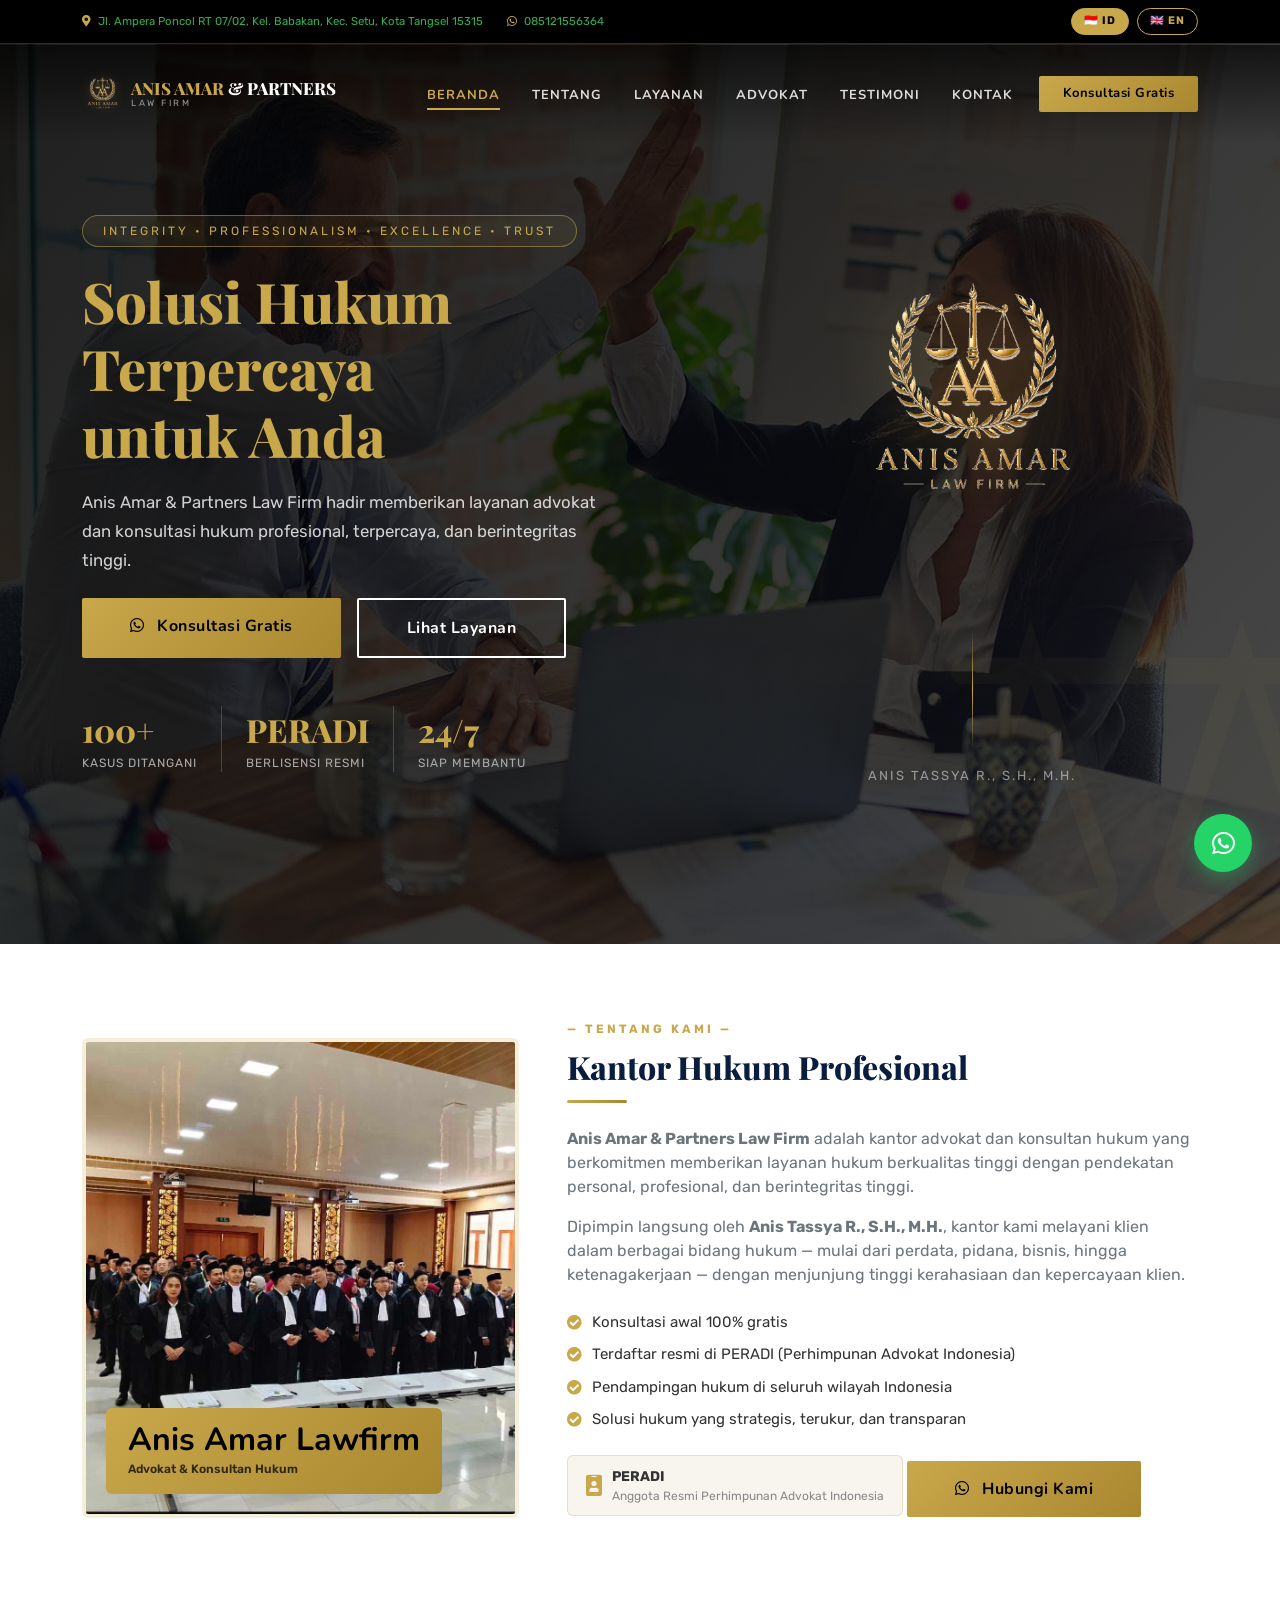
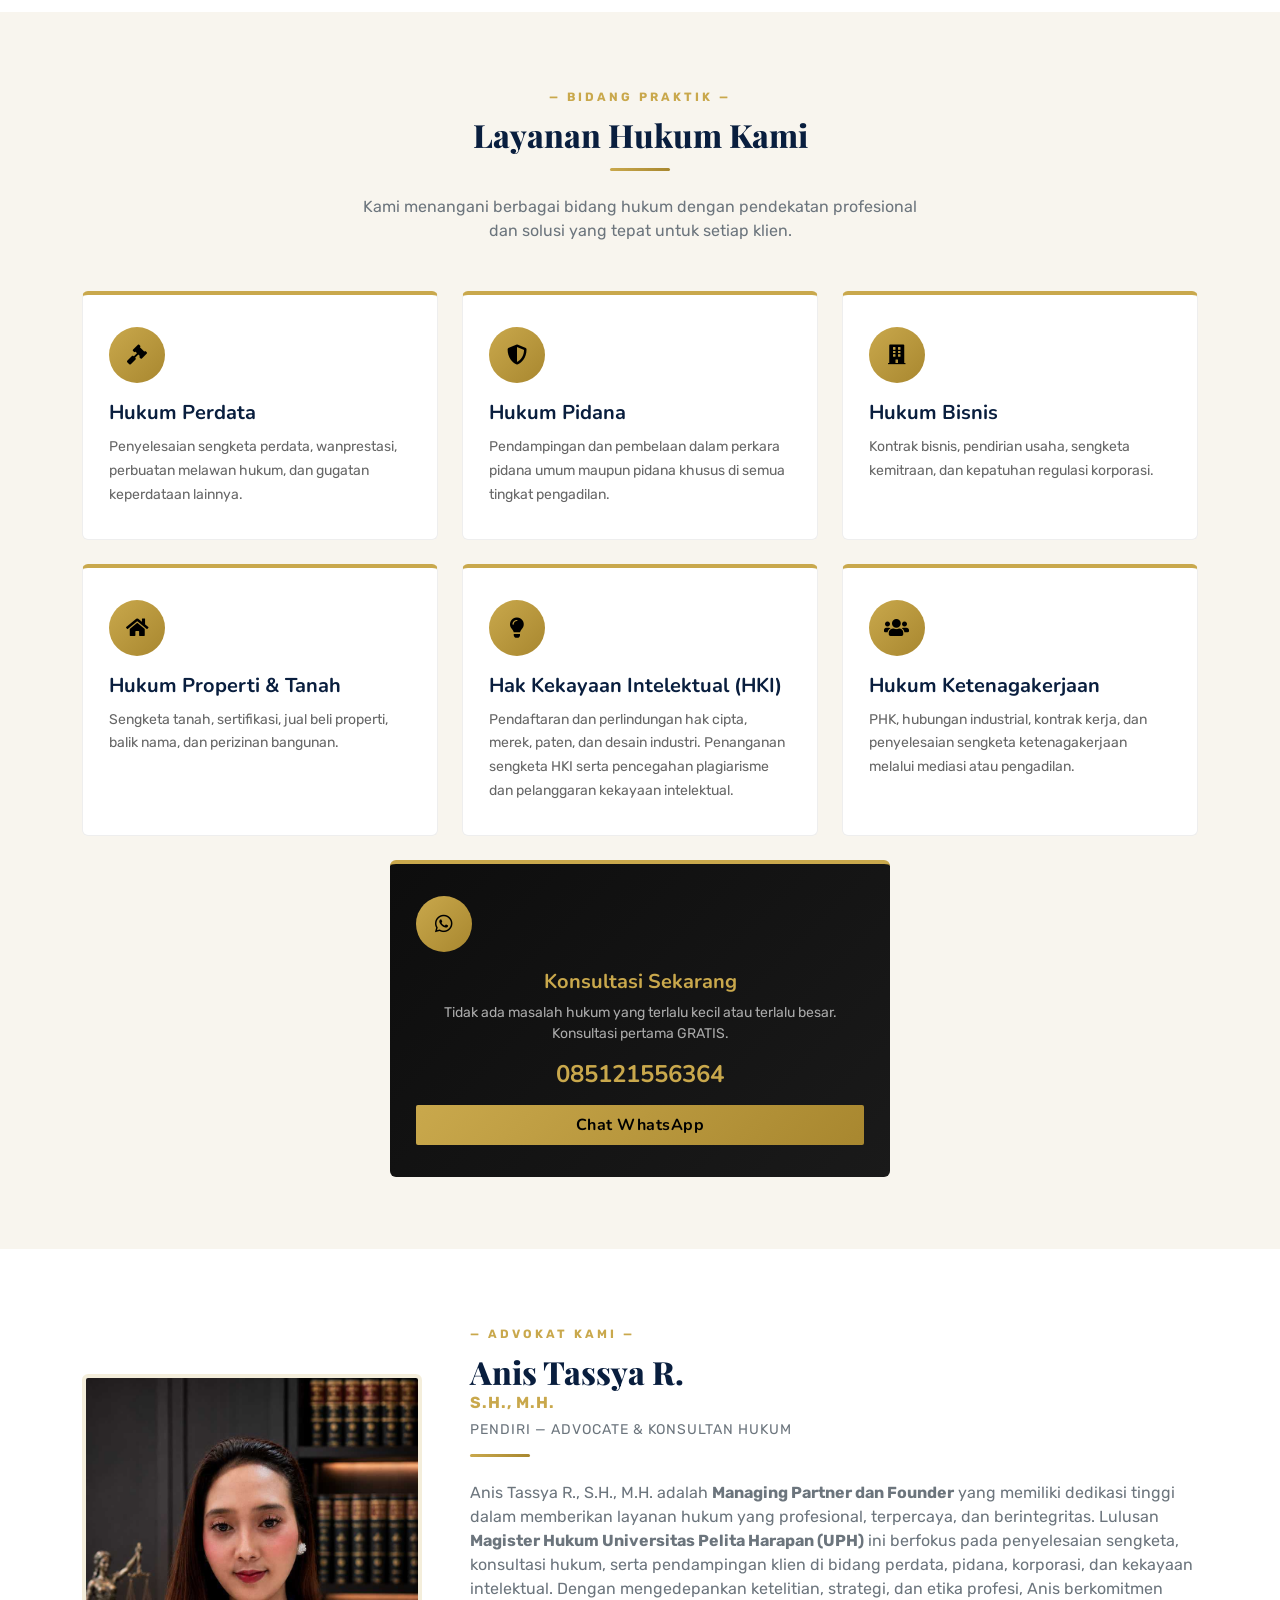
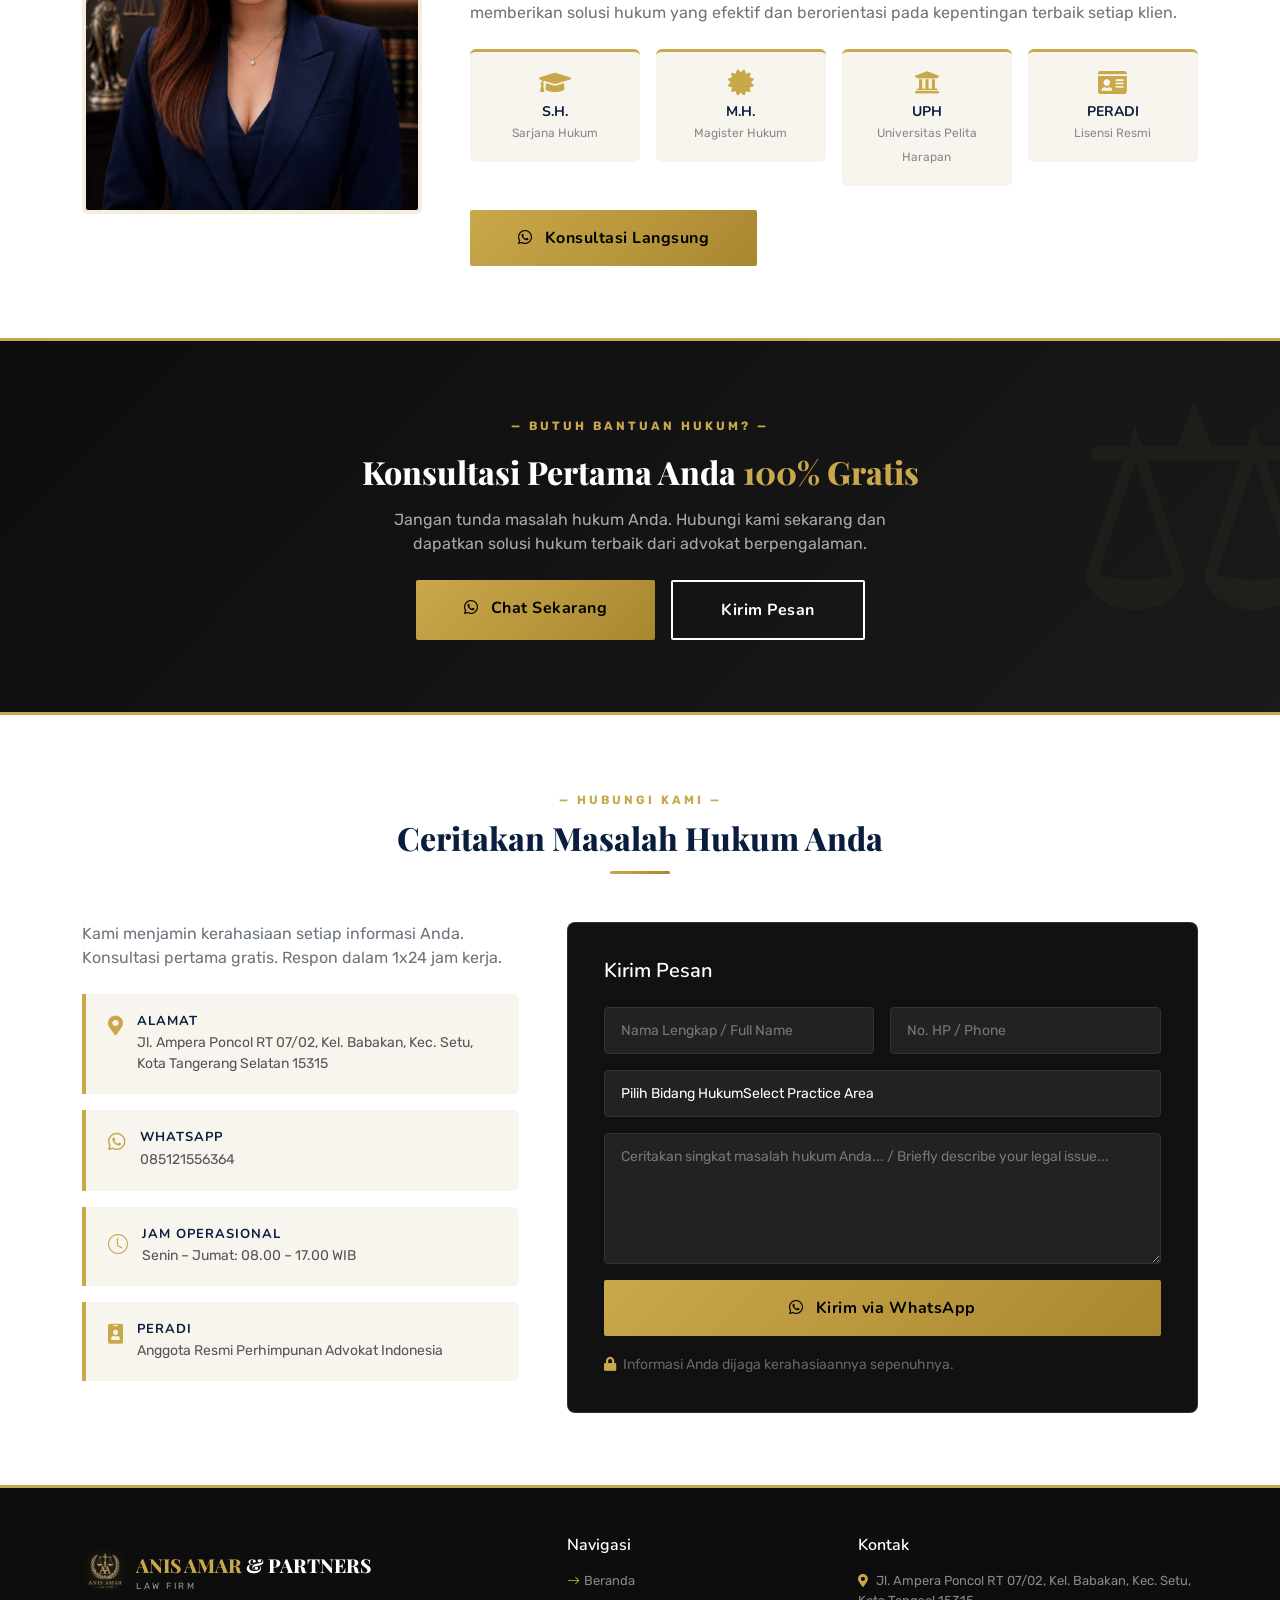
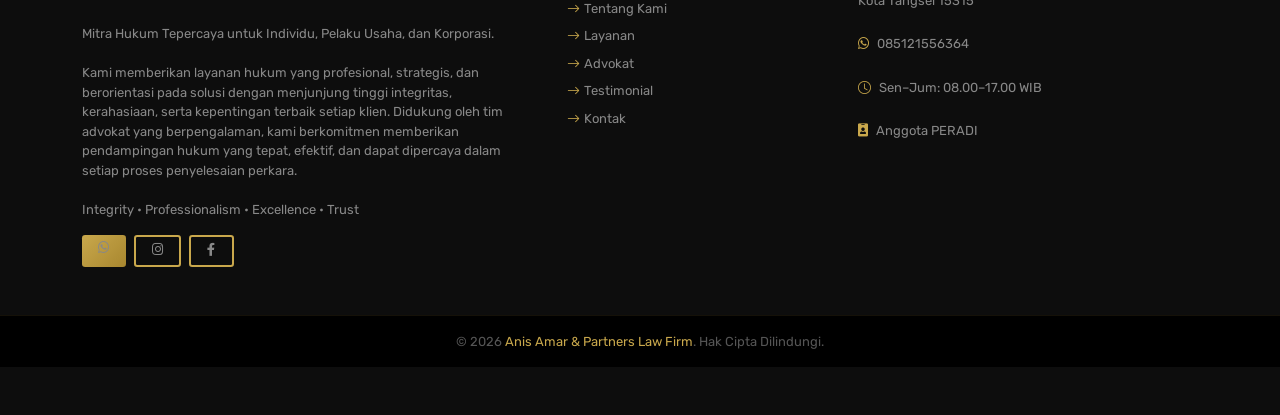
<file: index.html>
<!DOCTYPE html>
<html lang="id">

<head>
    <meta charset="utf-8">
    <meta name="viewport" content="width=device-width, initial-scale=1.0">
    <title>Anis Amar & Partners Law Firm</title>
    <meta name="description"
        content="Anis Amar & Partners Law Firm — Advocate dan Konsultan Hukum Terpercaya. Integrity, Professionalism, Excellence, Trust.">
    <meta name="keywords"
        content="pengacara tangerang selatan, advokat tangsel, konsultan hukum, anis amar, law firm tangsel, PERADI">

    <!-- Fonts -->
    <link rel="preconnect" href="https://fonts.googleapis.com">
    <link rel="preconnect" href="https://fonts.gstatic.com" crossorigin>
    <link
        href="https://fonts.googleapis.com/css2?family=Playfair+Display:ital,wght@0,400;0,700;0,800;1,400&family=Nunito:wght@400;600;700&family=Rubik:wght@400;500;600&display=swap"
        rel="stylesheet">

    <!-- Icons -->
    <link href="https://cdnjs.cloudflare.com/ajax/libs/font-awesome/5.10.0/css/all.min.css" rel="stylesheet">
    <link href="https://cdn.jsdelivr.net/npm/bootstrap-icons@1.4.1/font/bootstrap-icons.css" rel="stylesheet">

    <!-- Libs -->
    <link href="lib/animate/animate.min.css" rel="stylesheet">
    <link href="lib/owlcarousel/assets/owl.carousel.min.css" rel="stylesheet">

    <!-- CSS -->
    <link href="css/bootstrap.min.css" rel="stylesheet">
    <link href="css/style.css" rel="stylesheet">
</head>

<body>

    <!-- Spinner -->
    <div id="spinner"
        class="show position-fixed w-100 vh-100 top-0 start-0 d-flex align-items-center justify-content-center"
        style="background:#fff;z-index:99999;">
        <div class="spinner-box"></div>
    </div>

    <!-- WhatsApp Float -->
    <a href="https://wa.me/6285121556364" class="wa-float" target="_blank" title="Chat WhatsApp">
        <i class="fab fa-whatsapp"></i>
    </a>

    <!-- Back to Top -->
    <a href="#home" class="back-top" id="backTop"><i class="bi bi-arrow-up"></i></a>

    <!-- ======= TOPBAR ======= -->
    <div id="topbar" class="d-none d-lg-block py-2">
        <div class="container">
            <div class="d-flex justify-content-between align-items-center">
                <div class="d-flex gap-4">
                    <small class="text-secondary">
                        <i class="fa fa-map-marker-alt me-1" style="color:var(--gold)"></i>
                        Jl. Ampera Poncol RT 07/02, Kel. Babakan, Kec. Setu, Kota Tangsel 15315
                    </small>
                    <small class="text-secondary">
                        <i class="fab fa-whatsapp me-1" style="color:var(--gold)"></i>
                        085121556364
                    </small>
                </div>
                <div class="d-flex align-items-center gap-2">
                    <button class="lang-btn active" id="btn-id" onclick="setLang('id')">🇮🇩 ID</button>
                    <button class="lang-btn" id="btn-en" onclick="setLang('en')">🇬🇧 EN</button>
                </div>
            </div>
        </div>
    </div>

    <!-- ======= NAVBAR ======= -->
    <nav id="navbar" class="navbar navbar-expand-lg navbar-dark">
        <div class="container">
            <a href="#home" class="navbar-brand d-flex align-items-center gap-2">
                <img src="img/logo.png" alt="AA Logo" style="height:64px;width:auto;">
                <div class="brand-text d-none d-sm-block">
                    <div class="brand-name">ANIS AMAR <span style="color:#fff">&amp; PARTNERS</span></div>
                    <div class="brand-sub">Law Firm</div>
                </div>
                <div class="brand-text d-block d-sm-none">
                    <div class="brand-name" style="font-size:1.1rem;">ANIS AMAR <span style="color:#fff">&amp;
                            PARTNERS</span></div>
                    <div class="brand-sub" style="font-size:11px;letter-spacing:2px;">Law Firm</div>
                </div>
            </a>
            <button class="navbar-toggler border-0" type="button" data-bs-toggle="collapse" data-bs-target="#navMenu">
                <i class="fa fa-bars" style="color:var(--gold)"></i>
            </button>
            <div class="collapse navbar-collapse justify-content-end" id="navMenu">
                <ul class="navbar-nav align-items-center gap-1 mt-3 mt-lg-0">
                    <li class="nav-item"><a href="#home" class="nav-link-custom active"><span data-lang="id"
                                class="on">Beranda</span><span data-lang="en">Home</span></a></li>
                    <li class="nav-item"><a href="#about" class="nav-link-custom"><span data-lang="id"
                                class="on">Tentang</span><span data-lang="en">About</span></a></li>
                    <li class="nav-item"><a href="#services" class="nav-link-custom"><span data-lang="id"
                                class="on">Layanan</span><span data-lang="en">Services</span></a></li>
                    <li class="nav-item"><a href="#attorney" class="nav-link-custom"><span data-lang="id"
                                class="on">Advokat</span><span data-lang="en">Attorney</span></a></li>
                    <li class="nav-item"><a href="#testimonial" class="nav-link-custom"><span data-lang="id"
                                class="on">Testimoni</span><span data-lang="en">Testimonials</span></a></li>
                    <li class="nav-item"><a href="#contact" class="nav-link-custom"><span data-lang="id"
                                class="on">Kontak</span><span data-lang="en">Contact</span></a></li>
                    <li class="nav-item ms-lg-2">
                        <a href="#contact" class="btn btn-gold px-4 py-2" style="font-size:13px;">
                            <span data-lang="id" class="on">Konsultasi Gratis</span><span data-lang="en">Free
                                Consultation</span>
                        </a>
                    </li>
                </ul>
            </div>
        </div>
    </nav>

    <!-- ======= HERO ======= -->
    <section id="home">
        <div class="container">
            <div class="row align-items-center min-vh-100 py-5">
                <!-- Left: Text -->
                <div class="col-lg-7 pt-5 pt-lg-0 wow fadeInLeft" data-wow-delay="0.2s">
                    <div class="hero-badge">Integrity &bull; Professionalism &bull; Excellence &bull; Trust</div>
                    <h1 class="hero-title">
                        <span data-lang="id" class="on">Solusi Hukum <span>Terpercaya</span><br>untuk Anda</span>
                        <span data-lang="en">Trusted <span>Legal Solutions</span><br>for You</span>
                    </h1>
                    <p class="hero-sub mb-4">
                        <span data-lang="id" class="on">Anis Amar & Partners Law Firm hadir memberikan layanan advokat
                            dan konsultasi hukum profesional, terpercaya, dan berintegritas tinggi.</span>
                        <span data-lang="en">Anis Amar & Partners Law Firm provides professional, trusted, and
                            high-integrity advocate and legal consultation services.</span>
                    </p>
                    <div class="d-flex flex-wrap gap-3 mb-5">
                        <a href="#contact" class="btn btn-gold py-3 px-5">
                            <i class="fab fa-whatsapp me-2"></i>
                            <span data-lang="id" class="on">Konsultasi Gratis</span><span data-lang="en">Free
                                Consultation</span>
                        </a>
                        <a href="#services" class="btn btn-outline-white py-3 px-5">
                            <span data-lang="id" class="on">Lihat Layanan</span><span data-lang="en">Our Services</span>
                        </a>
                    </div>
                    <!-- Quick stats inline -->
                    <div class="d-flex flex-wrap gap-4">
                        <div>
                            <div
                                style="font-family:'Playfair Display',serif;font-size:2rem;font-weight:800;color:var(--gold);">
                                100+</div>
                            <div style="font-size:12px;color:#aaa;text-transform:uppercase;letter-spacing:1px;">
                                <span data-lang="id" class="on">Kasus Ditangani</span><span data-lang="en">Cases
                                    Handled</span>
                            </div>
                        </div>
                        <div style="width:1px;background:rgba(201,168,76,.3)"></div>
                        <div>
                            <div
                                style="font-family:'Playfair Display',serif;font-size:2rem;font-weight:800;color:var(--gold);">
                                PERADI</div>
                            <div style="font-size:12px;color:#aaa;text-transform:uppercase;letter-spacing:1px;">
                                <span data-lang="id" class="on">Berlisensi Resmi</span><span data-lang="en">Officially
                                    Licensed</span>
                            </div>
                        </div>
                        <div style="width:1px;background:rgba(201,168,76,.3)"></div>
                        <div>
                            <div
                                style="font-family:'Playfair Display',serif;font-size:2rem;font-weight:800;color:var(--gold);">
                                24/7</div>
                            <div style="font-size:12px;color:#aaa;text-transform:uppercase;letter-spacing:1px;">
                                <span data-lang="id" class="on">Siap Membantu</span><span data-lang="en">Ready to
                                    Help</span>
                            </div>
                        </div>
                    </div>
                </div>
                <!-- Right: Logo -->
                <div class="col-lg-5 text-center mt-5 mt-lg-0 wow fadeInRight" data-wow-delay="0.4s">
                    <img src="img/logo.png" alt="Anis Amar Logo" class="hero-logo" style="height:220px;width:auto;">
                    <div class="hero-divider mt-4"></div>
                    <p class="mt-3"
                        style="color:rgba(255,255,255,.5);font-size:13px;letter-spacing:2px;text-transform:uppercase;">
                        Anis Tassya R., S.H., M.H.
                    </p>
                </div>
            </div>
        </div>
    </section>

    <!-- ======= ABOUT ======= -->
    <section id="about" class="py-5">
        <div class="container py-4">
            <div class="row g-5 align-items-center">
                <!-- Image -->
                <div class="col-lg-5 wow fadeInLeft" data-wow-delay="0.2s">
                    <div class="about-img-wrap">
                        <img src="img/about-new.jpg" alt="Kantor Anis Amar" style="object-position: left center;">
                        <div class="about-badge-box">
                            <h3>Anis Amar Lawfirm</h3>
                            <p>
                                <span data-lang="id" class="on">Advokat & Konsultan Hukum</span>
                                <span data-lang="en">Advocate & Legal Consultant</span>
                            </p>
                        </div>
                    </div>
                </div>
                <!-- Text -->
                <div class="col-lg-7 wow fadeInRight" data-wow-delay="0.3s">
                    <div class="section-badge">
                        <span data-lang="id" class="on">Tentang Kami</span><span data-lang="en">About Us</span>
                    </div>
                    <h2 class="mb-2">
                        <span data-lang="id" class="on">Kantor Hukum Profesional</span>
                        <span data-lang="en">Professional Law Firm</span>
                    </h2>
                    <div class="section-title-line"></div>
                    <p class="text-muted mb-3">
                        <span data-lang="id" class="on"><strong>Anis Amar & Partners Law Firm</strong> adalah kantor
                            advokat dan konsultan hukum yang berkomitmen memberikan layanan hukum berkualitas tinggi
                            dengan pendekatan personal, profesional, dan berintegritas tinggi.</span>
                        <span data-lang="en"><strong>Anis Amar & Partners Law Firm</strong> is an advocate and legal
                            consultant office committed to providing high-quality legal services with a personal,
                            professional, and high-integrity approach.</span>
                    </p>
                    <p class="text-muted mb-4">
                        <span data-lang="id" class="on">Dipimpin langsung oleh <strong>Anis Tassya R., S.H.,
                                M.H.</strong>, kantor kami melayani klien dalam berbagai bidang hukum — mulai dari
                            perdata, pidana, bisnis, hingga ketenagakerjaan — dengan menjunjung tinggi kerahasiaan dan
                            kepercayaan klien.</span>
                        <span data-lang="en">Led directly by <strong>Anis Tassya R., S.H., M.H.</strong>, our office
                            serves clients in various areas of law — from civil, criminal, business, to employment law —
                            while upholding client confidentiality and trust.</span>
                    </p>
                    <ul class="check-list mb-4">
                        <li><i class="fa fa-check-circle"></i>
                            <span data-lang="id" class="on">Konsultasi awal 100% gratis</span>
                            <span data-lang="en">Initial consultation 100% free</span>
                        </li>
                        <li><i class="fa fa-check-circle"></i>
                            <span data-lang="id" class="on">Terdaftar resmi di PERADI (Perhimpunan Advokat
                                Indonesia)</span>
                            <span data-lang="en">Officially registered with PERADI (Indonesian Advocates
                                Association)</span>
                        </li>
                        <li><i class="fa fa-check-circle"></i>
                            <span data-lang="id" class="on">Pendampingan hukum di seluruh wilayah Indonesia</span>
                            <span data-lang="en">Legal assistance throughout Indonesia</span>
                        </li>
                        <li><i class="fa fa-check-circle"></i>
                            <span data-lang="id" class="on">Solusi hukum yang strategis, terukur, dan transparan</span>
                            <span data-lang="en">Strategic, measurable, and transparent legal solutions</span>
                        </li>
                    </ul>
                    <div class="peradi-badge mb-4">
                        <i class="fa fa-id-badge fa-lg" style="color:var(--gold)"></i>
                        <div>
                            <div style="font-weight:700;font-size:14px;">PERADI</div>
                            <div style="font-size:12px;color:#888;">
                                <span data-lang="id" class="on">Anggota Resmi Perhimpunan Advokat Indonesia</span>
                                <span data-lang="en">Official Member of Indonesian Advocates Association</span>
                            </div>
                        </div>
                    </div>
                    <a href="https://wa.me/6285121556364" class="btn btn-gold py-3 px-5" target="_blank">
                        <i class="fab fa-whatsapp me-2"></i>
                        <span data-lang="id" class="on">Hubungi Kami</span><span data-lang="en">Contact Us</span>
                    </a>
                </div>
            </div>
        </div>
    </section>

    <!-- ======= SERVICES ======= -->
    <section id="services" class="py-5">
        <div class="container py-4">
            <div class="text-center mb-5 wow fadeInUp">
                <div class="section-badge">
                    <span data-lang="id" class="on">Bidang Praktik</span><span data-lang="en">Practice Areas</span>
                </div>
                <h2>
                    <span data-lang="id" class="on">Layanan Hukum Kami</span>
                    <span data-lang="en">Our Legal Services</span>
                </h2>
                <div class="section-title-line center"></div>
                <p class="text-muted mx-auto" style="max-width:560px;">
                    <span data-lang="id" class="on">Kami menangani berbagai bidang hukum dengan pendekatan profesional
                        dan solusi yang tepat untuk setiap klien.</span>
                    <span data-lang="en">We handle various areas of law with a professional approach and the right
                        solution for each client.</span>
                </p>
            </div>
            <div class="row g-4">
                <div class="col-lg-4 col-md-6 wow zoomIn" data-wow-delay="0.1s">
                    <div class="service-card">
                        <div class="service-icon"><i class="fa fa-gavel"></i></div>
                        <h5><span data-lang="id" class="on">Hukum Perdata</span><span data-lang="en">Civil Law</span>
                        </h5>
                        <p><span data-lang="id" class="on">Penyelesaian sengketa perdata, wanprestasi, perbuatan melawan
                                hukum, dan gugatan keperdataan lainnya.</span><span data-lang="en">Civil dispute
                                resolution, breach of contract, unlawful acts, and other civil claims.</span></p>
                    </div>
                </div>
                <div class="col-lg-4 col-md-6 wow zoomIn" data-wow-delay="0.2s">
                    <div class="service-card">
                        <div class="service-icon"><i class="fa fa-shield-alt"></i></div>
                        <h5><span data-lang="id" class="on">Hukum Pidana</span><span data-lang="en">Criminal Law</span>
                        </h5>
                        <p><span data-lang="id" class="on">Pendampingan dan pembelaan dalam perkara pidana umum maupun
                                pidana khusus di semua tingkat pengadilan.</span><span data-lang="en">Assistance and
                                defense in general and special criminal cases at all court levels.</span></p>
                    </div>
                </div>
                <div class="col-lg-4 col-md-6 wow zoomIn" data-wow-delay="0.3s">
                    <div class="service-card">
                        <div class="service-icon"><i class="fa fa-building"></i></div>
                        <h5><span data-lang="id" class="on">Hukum Bisnis</span><span data-lang="en">Business Law</span>
                        </h5>
                        <p><span data-lang="id" class="on">Kontrak bisnis, pendirian usaha, sengketa kemitraan, dan
                                kepatuhan regulasi korporasi.</span><span data-lang="en">Business contracts, business
                                establishment, partnership disputes, and corporate regulatory compliance.</span></p>
                    </div>
                </div>
                <div class="col-lg-4 col-md-6 wow zoomIn" data-wow-delay="0.4s">
                    <div class="service-card">
                        <div class="service-icon"><i class="fa fa-home"></i></div>
                        <h5><span data-lang="id" class="on">Hukum Properti & Tanah</span><span data-lang="en">Property &
                                Land Law</span></h5>
                        <p><span data-lang="id" class="on">Sengketa tanah, sertifikasi, jual beli properti, balik nama,
                                dan perizinan bangunan.</span><span data-lang="en">Land disputes, certification,
                                property sale & purchase, title transfer, and building permits.</span></p>
                    </div>
                </div>
                <div class="col-lg-4 col-md-6 wow zoomIn" data-wow-delay="0.6s">
                    <div class="service-card">
                        <div class="service-icon"><i class="fa fa-lightbulb"></i></div>
                        <h5><span data-lang="id" class="on">Hak Kekayaan Intelektual (HKI)</span><span
                                data-lang="en">Intellectual Property Rights (IPR)</span></h5>
                        <p><span data-lang="id" class="on">Pendaftaran dan perlindungan hak cipta, merek, paten, dan
                                desain industri. Penanganan sengketa HKI serta pencegahan plagiarisme dan pelanggaran
                                kekayaan intelektual.</span><span data-lang="en">Registration and protection of
                                copyrights, trademarks, patents, and industrial designs. Handling IPR disputes and
                                preventing plagiarism and intellectual property violations.</span></p>
                    </div>
                </div>
                <div class="col-lg-4 col-md-6 wow zoomIn" data-wow-delay="0.5s">
                    <div class="service-card">
                        <div class="service-icon"><i class="fa fa-users"></i></div>
                        <h5><span data-lang="id" class="on">Hukum Ketenagakerjaan</span><span data-lang="en">Employment
                                Law</span></h5>
                        <p><span data-lang="id" class="on">PHK, hubungan industrial, kontrak kerja, dan penyelesaian
                                sengketa ketenagakerjaan melalui mediasi atau pengadilan.</span><span
                                data-lang="en">Termination, industrial relations, employment contracts, and labor
                                dispute resolution through mediation or court.</span></p>
                    </div>
                </div>
                <div class="col-12 wow zoomIn" data-wow-delay="0.7s">
                    <div class="service-cta" style="max-width:500px;margin:0 auto;text-align:center;">
                        <div class="service-icon"><i class="fab fa-whatsapp"></i></div>
                        <h5><span data-lang="id" class="on">Konsultasi Sekarang</span><span data-lang="en">Consult
                                Now</span></h5>
                        <p><span data-lang="id" class="on">Tidak ada masalah hukum yang terlalu kecil atau terlalu
                                besar. Konsultasi pertama GRATIS.</span><span data-lang="en">No legal problem is too
                                small or too large. First consultation is FREE.</span></p>
                        <h4>085121556364</h4>
                        <a href="https://wa.me/6285121556364" class="btn btn-gold mt-2 px-4 py-2" target="_blank">
                            <span data-lang="id" class="on">Chat WhatsApp</span><span data-lang="en">Chat
                                WhatsApp</span>
                        </a>
                    </div>
                </div>
            </div>
        </div>
    </section>

    <!-- ======= ATTORNEY ======= -->
    <section id="attorney" class="py-5">
        <div class="container py-4">
            <div class="row g-5 align-items-center">
                <!-- Photo -->
                <div class="col-lg-4 wow fadeInLeft" data-wow-delay="0.2s">
                    <div class="attorney-photo-wrap">
                        <img src="img/owner.jpg" alt="Anis Tassya R., S.H., M.H.">
                    </div>
                </div>
                <!-- Detail -->
                <div class="col-lg-8 wow fadeInRight" data-wow-delay="0.3s">
                    <div class="section-badge">
                        <span data-lang="id" class="on">Advokat Kami</span><span data-lang="en">Our Attorney</span>
                    </div>
                    <h2 class="mb-0">Anis Tassya R.</h2>
                    <p style="color:var(--gold);font-weight:700;letter-spacing:1px;margin-bottom:4px;">S.H., M.H.</p>
                    <p class="text-muted mb-1" style="font-size:14px;text-transform:uppercase;letter-spacing:1px;">
                        <span data-lang="id" class="on">Pendiri — Advocate & Konsultan Hukum</span>
                        <span data-lang="en">Founder — Advocate & Legal Consultant</span>
                    </p>
                    <div class="section-title-line"></div>
                    <p class="text-muted mb-4">
                        <span data-lang="id" class="on">Anis Tassya R., S.H., M.H. adalah <strong>Managing Partner dan
                                Founder</strong> yang memiliki dedikasi tinggi dalam memberikan layanan hukum yang
                            profesional, terpercaya, dan berintegritas. Lulusan <strong>Magister Hukum Universitas
                                Pelita Harapan (UPH)</strong> ini berfokus pada penyelesaian sengketa, konsultasi hukum,
                            serta pendampingan klien di bidang perdata, pidana, korporasi, dan kekayaan intelektual.
                            Dengan mengedepankan ketelitian, strategi, dan etika profesi, Anis berkomitmen memberikan
                            solusi hukum yang efektif dan berorientasi pada kepentingan terbaik setiap klien.</span>
                        <span data-lang="en">Anis Tassya R., S.H., M.H. is the <strong>Managing Partner and
                                Founder</strong> with a high dedication to providing professional, trustworthy, and
                            integrity-driven legal services. A graduate of the <strong>Master of Law program at Pelita
                                Harapan University (UPH)</strong>, she focuses on dispute resolution, legal
                            consultation, and client representation in civil, criminal, corporate, and intellectual
                            property law. With a commitment to precision, strategy, and professional ethics, Anis
                            delivers effective legal solutions oriented toward the best interests of every
                            client.</span>
                    </p>
                    <!-- Credentials -->
                    <div class="row g-3 mb-4">
                        <div class="col-sm-3">
                            <div class="credential-box">
                                <i class="fa fa-graduation-cap"></i>
                                <h6>S.H.</h6>
                                <small><span data-lang="id" class="on">Sarjana Hukum</span><span data-lang="en">Bachelor
                                        of Law</span></small>
                            </div>
                        </div>
                        <div class="col-sm-3">
                            <div class="credential-box">
                                <i class="fa fa-certificate"></i>
                                <h6>M.H.</h6>
                                <small><span data-lang="id" class="on">Magister Hukum</span><span data-lang="en">Master
                                        of Law</span></small>
                            </div>
                        </div>
                        <div class="col-sm-3">
                            <div class="credential-box">
                                <i class="fa fa-university"></i>
                                <h6>UPH</h6>
                                <small>Universitas Pelita Harapan</small>
                            </div>
                        </div>
                        <div class="col-sm-3">
                            <div class="credential-box">
                                <i class="fa fa-id-card"></i>
                                <h6>PERADI</h6>
                                <small><span data-lang="id" class="on">Lisensi Resmi</span><span data-lang="en">Official
                                        License</span></small>
                            </div>
                        </div>
                    </div>
                    <a href="https://wa.me/6285121556364" class="btn btn-gold py-3 px-5 me-3" target="_blank">
                        <i class="fab fa-whatsapp me-2"></i>
                        <span data-lang="id" class="on">Konsultasi Langsung</span><span data-lang="en">Direct
                            Consultation</span>
                    </a>
                </div>
            </div>
        </div>
    </section>

    <!-- ======= CTA ======= -->
    <section id="cta" class="py-5">
        <div class="container py-4 text-center wow fadeInUp">
            <div class="section-badge" style="color:var(--gold);">
                <span data-lang="id" class="on">Butuh Bantuan Hukum?</span><span data-lang="en">Need Legal Help?</span>
            </div>
            <h2 class="text-white mt-2 mb-3">
                <span data-lang="id" class="on">Konsultasi Pertama Anda <span style="color:var(--gold)">100%
                        Gratis</span></span>
                <span data-lang="en">Your First Consultation is <span style="color:var(--gold)">100% Free</span></span>
            </h2>
            <p class="mb-4 mx-auto" style="color:#aaa;max-width:540px;">
                <span data-lang="id" class="on">Jangan tunda masalah hukum Anda. Hubungi kami sekarang dan dapatkan
                    solusi hukum terbaik dari advokat berpengalaman.</span>
                <span data-lang="en">Don't delay your legal issues. Contact us now and get the best legal solutions from
                    an experienced advocate.</span>
            </p>
            <div class="d-flex justify-content-center gap-3 flex-wrap">
                <a href="https://wa.me/6285121556364" class="btn btn-gold py-3 px-5" target="_blank">
                    <i class="fab fa-whatsapp me-2"></i>
                    <span data-lang="id" class="on">Chat Sekarang</span><span data-lang="en">Chat Now</span>
                </a>
                <a href="#contact" class="btn btn-outline-white py-3 px-5">
                    <span data-lang="id" class="on">Kirim Pesan</span><span data-lang="en">Send Message</span>
                </a>
            </div>
        </div>
    </section>

    <!-- ======= TESTIMONIAL ======= -->
    <!-- <section id="testimonial" class="py-5">
        <div class="container py-4">
            <div class="text-center mb-5 wow fadeInUp">
                <div class="section-badge">Testimonial</div>
                <h2>
                    <span data-lang="id" class="on">Apa Kata Klien Kami</span>
                    <span data-lang="en">What Our Clients Say</span>
                </h2>
                <div class="section-title-line center"></div>
            </div>
            <div class="row g-4">
                <div class="col-lg-4 wow fadeInUp" data-wow-delay="0.1s">
                    <div class="testimonial-card">
                        <div class="quote">"</div>
                        <p><span data-lang="id" class="on">Penanganan kasus sengketa bisnis saya diselesaikan dengan
                                cepat dan profesional. Sangat puas dengan layanan Anis Amar & Partners!</span><span
                                data-lang="en">My business dispute case was resolved quickly and professionally. Very
                                satisfied with Anis Amar & Partners' service!</span></p>
                        <div class="d-flex align-items-center gap-3 mt-3">
                            <img src="img/testimonial-1.jpg" alt="">
                            <div>
                                <h6>Budi Santoso</h6>
                                <small><span data-lang="id" class="on">Pengusaha, Tangsel</span><span
                                        data-lang="en">Entrepreneur, Tangsel</span></small>
                            </div>
                        </div>
                    </div>
                </div>
                <div class="col-lg-4 wow fadeInUp" data-wow-delay="0.2s">
                    <div class="testimonial-card">
                        <div class="quote">"</div>
                        <p><span data-lang="id" class="on">Masalah ketenagakerjaan perusahaan kami ditangani dengan
                                sangat kompeten dan responsif. Terima kasih Anis Tassya!</span><span data-lang="en">Our
                                company's employment issues were handled very competently and responsively. Thank you
                                Anis Tassya!</span></p>
                        <div class="d-flex align-items-center gap-3 mt-3">
                            <img src="img/testimonial-2.jpg" alt="">
                            <div>
                                <h6>Siti Rahayu</h6>
                                <small><span data-lang="id" class="on">Manager HR, Tangsel</span><span data-lang="en">HR
                                        Manager, Tangsel</span></small>
                            </div>
                        </div>
                    </div>
                </div>
                <div class="col-lg-4 wow fadeInUp" data-wow-delay="0.3s">
                    <div class="testimonial-card">
                        <div class="quote">"</div>
                        <p><span data-lang="id" class="on">Sengketa tanah keluarga kami akhirnya selesai berkat
                                pendampingan profesional dari kantor ini. Sangat direkomendasikan!</span><span
                                data-lang="en">Our family land dispute was finally resolved thanks to professional
                                assistance from this office. Highly recommended!</span></p>
                        <div class="d-flex align-items-center gap-3 mt-3">
                            <img src="img/testimonial-3.jpg" alt="">
                            <div>
                                <h6>Ahmad Fauzi</h6>
                                <small><span data-lang="id" class="on">Wiraswasta, Tangsel</span><span
                                        data-lang="en">Self-employed, Tangsel</span></small>
                            </div>
                        </div>
                    </div>
                </div>
            </div>
        </div>
    </section> -->

    <!-- ======= CONTACT ======= -->
    <section id="contact" class="py-5">
        <div class="container py-4">
            <div class="text-center mb-5 wow fadeInUp">
                <div class="section-badge">
                    <span data-lang="id" class="on">Hubungi Kami</span><span data-lang="en">Contact Us</span>
                </div>
                <h2>
                    <span data-lang="id" class="on">Ceritakan Masalah Hukum Anda</span>
                    <span data-lang="en">Tell Us About Your Legal Issue</span>
                </h2>
                <div class="section-title-line center"></div>
            </div>
            <div class="row g-5">
                <!-- Info -->
                <div class="col-lg-5 wow fadeInLeft" data-wow-delay="0.2s">
                    <p class="text-muted mb-4">
                        <span data-lang="id" class="on">Kami menjamin kerahasiaan setiap informasi Anda. Konsultasi
                            pertama gratis. Respon dalam 1x24 jam kerja.</span>
                        <span data-lang="en">We guarantee the confidentiality of your information. First consultation is
                            free. Response within 1x24 business hours.</span>
                    </p>
                    <div class="d-flex flex-column gap-3">
                        <div class="contact-info-box">
                            <i class="fa fa-map-marker-alt"></i>
                            <div>
                                <h6><span data-lang="id" class="on">Alamat</span><span data-lang="en">Address</span>
                                </h6>
                                <p>Jl. Ampera Poncol RT 07/02, Kel. Babakan, Kec. Setu, Kota Tangerang Selatan 15315</p>
                            </div>
                        </div>
                        <div class="contact-info-box">
                            <i class="fab fa-whatsapp"></i>
                            <div>
                                <h6>WhatsApp</h6>
                                <a href="https://wa.me/6285121556364" target="_blank">085121556364</a>
                            </div>
                        </div>
                        <div class="contact-info-box">
                            <i class="bi bi-clock"></i>
                            <div>
                                <h6><span data-lang="id" class="on">Jam Operasional</span><span data-lang="en">Office
                                        Hours</span></h6>
                                <p><span data-lang="id" class="on">Senin – Jumat: 08.00 – 17.00 WIB</span><span
                                        data-lang="en">Monday – Friday: 08.00 – 17.00 WIB</span></p>
                            </div>
                        </div>
                        <div class="contact-info-box">
                            <i class="fa fa-id-badge"></i>
                            <div>
                                <h6>PERADI</h6>
                                <p><span data-lang="id" class="on">Anggota Resmi Perhimpunan Advokat
                                        Indonesia</span><span data-lang="en">Official Member of Indonesian Advocates
                                        Association</span></p>
                            </div>
                        </div>
                    </div>
                </div>
                <!-- Form -->
                <div class="col-lg-7 wow fadeInRight" data-wow-delay="0.3s">
                    <div class="form-wrap">
                        <h5 class="text-white mb-4">
                            <span data-lang="id" class="on">Kirim Pesan</span><span data-lang="en">Send Message</span>
                        </h5>
                        <div class="row g-3">
                            <div class="col-sm-6">
                                <input type="text" class="form-control" placeholder="Nama Lengkap / Full Name">
                            </div>
                            <div class="col-sm-6">
                                <input type="tel" class="form-control" placeholder="No. HP / Phone">
                            </div>
                            <div class="col-12">
                                <select class="form-select">
                                    <option selected disabled style="color:#777">
                                        <span data-lang="id" class="on">Pilih Bidang Hukum</span><span
                                            data-lang="en">Select Practice Area</span>
                                    </option>
                                    <option>Hukum Perdata / Civil Law</option>
                                    <option>Hukum Pidana / Criminal Law</option>
                                    <option>Hukum Bisnis / Business Law</option>
                                    <option>Hukum Properti & Tanah / Property & Land Law</option>
                                    <option>Hukum Ketenagakerjaan / Employment Law</option>
                                    <option>Lainnya / Other</option>
                                </select>
                            </div>
                            <div class="col-12">
                                <textarea class="form-control" rows="5"
                                    placeholder="Ceritakan singkat masalah hukum Anda... / Briefly describe your legal issue..."></textarea>
                            </div>
                            <div class="col-12">
                                <button class="btn btn-gold w-100 py-3">
                                    <i class="fab fa-whatsapp me-2"></i>
                                    <span data-lang="id" class="on">Kirim via WhatsApp</span><span data-lang="en">Send
                                        via WhatsApp</span>
                                </button>
                            </div>
                            <div class="col-12">
                                <small style="color:#666;">
                                    <i class="fa fa-lock me-1" style="color:var(--gold)"></i>
                                    <span data-lang="id" class="on">Informasi Anda dijaga kerahasiaannya
                                        sepenuhnya.</span>
                                    <span data-lang="en">Your information is kept completely confidential.</span>
                                </small>
                            </div>
                        </div>
                    </div>
                </div>
            </div>
        </div>
    </section>

    <!-- ======= FOOTER ======= -->
    <footer id="footer" class="py-5">
        <div class="container">
            <div class="row g-5">
                <div class="col-lg-5">
                    <div class="d-flex align-items-center gap-2 mb-3">
                        <img src="img/logo.png" alt="AA"
                            style="height:72px;width:auto;filter:drop-shadow(0 0 6px rgba(201,168,76,.35))">
                        <div>
                            <div class="brand-name">ANIS AMAR <span style="color:#fff">&amp; PARTNERS</span></div>
                            <div class="brand-sub">Law Firm</div>
                        </div>
                    </div>
                    <p>
                        <span data-lang="id" class="on">Mitra Hukum Tepercaya untuk Individu, Pelaku Usaha, dan
                            Korporasi. <br /><br /> Kami memberikan layanan hukum yang profesional, strategis, dan
                            berorientasi pada
                            solusi dengan menjunjung tinggi integritas, kerahasiaan, serta kepentingan terbaik setiap
                            klien. Didukung oleh tim advokat yang berpengalaman, kami berkomitmen memberikan
                            pendampingan hukum yang tepat, efektif, dan dapat dipercaya dalam setiap proses penyelesaian
                            perkara.<br><br>Integrity • Professionalism • Excellence • Trust </span>
                        <span data-lang="en">Trusted Legal Partner for Individuals, Businesses, and Corporations.
                            <br /><br /> We
                            provide professional, strategic, and solution-oriented legal services while upholding
                            integrity, confidentiality, and the best interests of every client. Supported by an
                            experienced team of advocates, we are committed to delivering precise, effective, and
                            trustworthy legal assistance.<br><br>Integrity • Professionalism • Excellence • Trust</span>
                    </p>
                    <div class="d-flex gap-2 mt-3">
                        <a href="https://wa.me/6285121556364" class="btn btn-gold btn-sm px-3" target="_blank"><i
                                class="fab fa-whatsapp"></i></a>
                        <a href="#" class="btn btn-outline-gold btn-sm px-3"><i class="fab fa-instagram"></i></a>
                        <a href="#" class="btn btn-outline-gold btn-sm px-3"><i class="fab fa-facebook-f"></i></a>
                    </div>
                </div>
                <div class="col-lg-3 col-sm-6">
                    <h6 class="text-white mb-3">
                        <span data-lang="id" class="on">Navigasi</span><span data-lang="en">Navigation</span>
                    </h6>
                    <div class="d-flex flex-column gap-2">
                        <a href="#home"><i class="bi bi-arrow-right me-1" style="color:var(--gold)"></i><span
                                data-lang="id" class="on">Beranda</span><span data-lang="en">Home</span></a>
                        <a href="#about"><i class="bi bi-arrow-right me-1" style="color:var(--gold)"></i><span
                                data-lang="id" class="on">Tentang Kami</span><span data-lang="en">About Us</span></a>
                        <a href="#services"><i class="bi bi-arrow-right me-1" style="color:var(--gold)"></i><span
                                data-lang="id" class="on">Layanan</span><span data-lang="en">Services</span></a>
                        <a href="#attorney"><i class="bi bi-arrow-right me-1" style="color:var(--gold)"></i><span
                                data-lang="id" class="on">Advokat</span><span data-lang="en">Attorney</span></a>
                        <a href="#testimonial"><i class="bi bi-arrow-right me-1"
                                style="color:var(--gold)"></i>Testimonial</a>
                        <a href="#contact"><i class="bi bi-arrow-right me-1" style="color:var(--gold)"></i><span
                                data-lang="id" class="on">Kontak</span><span data-lang="en">Contact</span></a>
                    </div>
                </div>
                <div class="col-lg-4 col-sm-6">
                    <h6 class="text-white mb-3">
                        <span data-lang="id" class="on">Kontak</span><span data-lang="en">Contact</span>
                    </h6>
                    <div class="d-flex flex-column gap-2">
                        <p><i class="fa fa-map-marker-alt me-2" style="color:var(--gold)"></i>Jl. Ampera Poncol RT
                            07/02, Kel. Babakan, Kec. Setu, Kota Tangsel 15315</p>
                        <p><i class="fab fa-whatsapp me-2" style="color:var(--gold)"></i>085121556364</p>
                        <p><i class="bi bi-clock me-2" style="color:var(--gold)"></i><span data-lang="id"
                                class="on">Sen–Jum: 08.00–17.00 WIB</span><span data-lang="en">Mon–Fri: 08.00–17.00
                                WIB</span></p>
                        <p><i class="fa fa-id-badge me-2" style="color:var(--gold)"></i>Anggota PERADI</p>
                    </div>
                </div>
            </div>
        </div>
        <div id="footer-bottom" class="mt-5 py-3 text-center">
            <p class="mb-0" style="color:#555;font-size:13px;">
                &copy; 2026 <span style="color:var(--gold)">Anis Amar & Partners Law Firm</span>.
                <span data-lang="id" class="on">Hak Cipta Dilindungi.</span>
                <span data-lang="en">All Rights Reserved.</span>
            </p>
        </div>
    </footer>

    <!-- Scripts -->
    <script src="https://code.jquery.com/jquery-3.6.0.min.js"></script>
    <script src="https://cdn.jsdelivr.net/npm/bootstrap@5.0.0/dist/js/bootstrap.bundle.min.js"></script>
    <script src="lib/wow/wow.min.js"></script>
    <script src="lib/easing/easing.min.js"></script>
    <script src="lib/waypoints/waypoints.min.js"></script>
    <script src="lib/counterup/counterup.min.js"></script>
    <script>
        // Init WOW
        new WOW().init();

        // Spinner
        window.addEventListener('load', () => {
            document.getElementById('spinner').style.opacity = '0';
            document.getElementById('spinner').style.visibility = 'hidden';
        });

        // Sticky navbar
        const navbar = document.getElementById('navbar');
        window.addEventListener('scroll', () => {
            navbar.classList.toggle('sticky', window.scrollY > 50);
            document.getElementById('backTop').classList.toggle('show', window.scrollY > 300);
        });

        // Active nav link on scroll
        const sections = document.querySelectorAll('section[id]');
        const navLinks = document.querySelectorAll('.nav-link-custom');
        window.addEventListener('scroll', () => {
            let current = '';
            sections.forEach(s => {
                if (window.scrollY >= s.offsetTop - 120) current = s.getAttribute('id');
            });
            navLinks.forEach(l => {
                l.classList.remove('active');
                if (l.getAttribute('href') === '#' + current) l.classList.add('active');
            });
        });

        // Bilingual
        function setLang(lang) {
            document.querySelectorAll('[data-lang]').forEach(el => {
                el.classList.toggle('on', el.getAttribute('data-lang') === lang);
            });
            localStorage.setItem('aa-lang', lang);
            document.getElementById('btn-id').classList.toggle('active', lang === 'id');
            document.getElementById('btn-en').classList.toggle('active', lang === 'en');
            document.documentElement.lang = lang;
        }
        setLang(localStorage.getItem('aa-lang') || 'id');

        // WhatsApp form
        document.querySelector('.form-wrap .btn-gold').addEventListener('click', function () {
            const name = document.querySelector('.form-wrap input[type="text"]').value;
            const phone = document.querySelector('.form-wrap input[type="tel"]').value;
            const area = document.querySelector('.form-wrap select').value;
            const msg = document.querySelector('.form-wrap textarea').value;
            if (!name || !msg) { alert('Nama dan pesan wajib diisi.'); return; }
            const text = `Halo Anis Amar & Partners,\n\nNama: ${name}\nNo. HP: ${phone}\nBidang: ${area}\n\nPesan:\n${msg}`;
            window.open('https://wa.me/6285121556364?text=' + encodeURIComponent(text), '_blank');
        });
    </script>
</body>

</html>
</file>
<file: css/style.css>
/********** Anis Amar & Partners — One Page CSS **********/
@import url('https://fonts.googleapis.com/css2?family=Playfair+Display:ital,wght@0,400;0,600;0,700;0,800;1,400&family=Nunito:wght@400;600;700&family=Rubik:wght@400;500;600&display=swap');

:root {
    --gold: #C9A84C;
    --gold-dark: #A8872F;
    --black: #0D0D0D;
    --dark: #111111;
    --dark2: #1a1a1a;
    --gray: #3a3a3a;
    --light: #F8F5EE;
    --white: #ffffff;
}

* {
    scroll-behavior: smooth;
}

body {
    font-family: 'Rubik', sans-serif;
    background: #fff;
    color: #333;
}

h1,
h2 {
    font-family: 'Playfair Display', serif;
    font-weight: 800;
}

h3,
h4 {
    font-weight: 700;
}

h5,
h6 {
    font-weight: 600;
}

/*** Spinner ***/
#spinner {
    opacity: 0;
    visibility: hidden;
    transition: opacity .5s ease-out, visibility 0s linear .5s;
    z-index: 99999;
}

#spinner.show {
    transition: opacity .5s ease-out, visibility 0s linear 0s;
    visibility: visible;
    opacity: 1;
}

.spinner-box {
    width: 50px;
    height: 50px;
    border: 4px solid rgba(201, 168, 76, 0.2);
    border-top-color: var(--gold);
    border-radius: 50%;
    animation: spin .8s linear infinite;
}

@keyframes spin {
    to {
        transform: rotate(360deg);
    }
}

/*** Buttons ***/
.btn {
    font-family: 'Nunito', sans-serif;
    font-weight: 700;
    transition: .3s;
    letter-spacing: .5px;
}

.btn-gold {
    background: linear-gradient(135deg, var(--gold), var(--gold-dark));
    color: #000;
    border: none;
}

.btn-gold:hover {
    background: linear-gradient(135deg, var(--gold-dark), var(--gold));
    color: #000;
    box-shadow: 0 6px 20px rgba(201, 168, 76, .35);
    transform: translateY(-2px);
}

.btn-outline-gold {
    border: 2px solid var(--gold);
    color: var(--gold);
    background: transparent;
}

.btn-outline-gold:hover {
    background: var(--gold);
    color: #000;
}

.btn-outline-white {
    border: 2px solid #fff;
    color: #fff;
    background: transparent;
}

.btn-outline-white:hover {
    background: var(--gold);
    border-color: var(--gold);
    color: #000;
}

/*** Topbar ***/
#topbar {
    background: #000;
    border-bottom: 1px solid rgba(201, 168, 76, .25);
    font-size: 13px;
}

/*** Navbar ***/
#navbar {
    position: absolute;
    width: 100%;
    top: 45px;
    left: 0;
    z-index: 999;
    background: linear-gradient(180deg, rgba(0, 0, 0, .65) 0%, transparent 100%);
    transition: .4s;
    padding: 12px 0;
}

#navbar.sticky {
    position: fixed;
    top: 0;
    background: rgba(10, 10, 10, .97);
    border-bottom: 1px solid rgba(201, 168, 76, .25);
    box-shadow: 0 4px 20px rgba(0, 0, 0, .4);
    padding: 8px 0;
}

.navbar-brand img {
    height: 46px;
    width: auto;
    filter: drop-shadow(0 0 6px rgba(201, 168, 76, .35));
}

.brand-text {
    line-height: 1.15;
}

.brand-name {
    font-family: 'Playfair Display', serif;
    font-size: 1.05rem;
    font-weight: 800;
    color: var(--gold);
}

.brand-sub {
    font-size: 9px;
    letter-spacing: 2.5px;
    color: #999;
    text-transform: uppercase;
}

.nav-link-custom {
    font-family: 'Nunito', sans-serif;
    font-size: 13px;
    font-weight: 700;
    text-transform: uppercase;
    letter-spacing: 1px;
    color: rgba(255, 255, 255, .85) !important;
    padding: 8px 14px !important;
    position: relative;
    transition: .3s;
}

.nav-link-custom::after {
    content: '';
    position: absolute;
    bottom: 2px;
    left: 14px;
    right: 14px;
    height: 2px;
    background: var(--gold);
    transform: scaleX(0);
    transition: .3s;
}

.nav-link-custom:hover,
.nav-link-custom.active {
    color: var(--gold) !important;
}

.nav-link-custom:hover::after,
.nav-link-custom.active::after {
    transform: scaleX(1);
}

.lang-btn {
    font-size: 11px;
    font-weight: 700;
    letter-spacing: 1px;
    padding: 4px 12px;
    border-radius: 20px;
    border: 1px solid var(--gold);
    color: var(--gold);
    background: transparent;
    cursor: pointer;
    transition: .3s;
}

.lang-btn:hover,
.lang-btn.active {
    background: var(--gold);
    color: #000;
}

/*** Hero ***/
#home {
    position: relative;
    min-height: 100vh;
    display: flex;
    align-items: center;
    background: linear-gradient(135deg, rgba(0, 0, 0, .88) 0%, rgba(13, 13, 13, .75) 100%),
        url('../img/carousel-1.jpg') center/cover no-repeat;
    overflow: hidden;
}

#home::before {
    content: '⚖';
    position: absolute;
    font-size: 500px;
    line-height: 1;
    color: rgba(201, 168, 76, .04);
    right: -80px;
    bottom: -80px;
    pointer-events: none;
}

.hero-badge {
    display: inline-block;
    border: 1px solid rgba(201, 168, 76, .5);
    color: var(--gold);
    font-size: 12px;
    letter-spacing: 3px;
    text-transform: uppercase;
    padding: 6px 20px;
    border-radius: 30px;
    margin-bottom: 20px;
    background: rgba(201, 168, 76, .07);
}

.hero-title {
    font-size: clamp(2rem, 5vw, 3.5rem);
    color: #fff;
    line-height: 1.2;
    margin-bottom: 20px;
}

.hero-title span {
    color: var(--gold);
}

.hero-sub {
    color: rgba(255, 255, 255, .8);
    font-size: 1.05rem;
    max-width: 540px;
    line-height: 1.7;
}

.hero-logo {
    height: 420px !important;
    width: auto !important;
    filter: drop-shadow(0 0 30px rgba(201, 168, 76, .4));
}

.hero-divider {
    width: 1px;
    height: 120px;
    background: linear-gradient(180deg, transparent, var(--gold), transparent);
    margin: 0 auto;
}

/*** Section General ***/
.section-badge {
    display: inline-block;
    font-size: 12px;
    font-weight: 700;
    letter-spacing: 3px;
    text-transform: uppercase;
    color: var(--gold);
    margin-bottom: 10px;
}

.section-badge::before {
    content: '— ';
}

.section-badge::after {
    content: ' —';
}

.section-title-line {
    width: 60px;
    height: 3px;
    background: linear-gradient(90deg, var(--gold), var(--gold-dark));
    border-radius: 2px;
    margin: 14px 0 24px;
}

.section-title-line.center {
    margin: 14px auto 24px;
}

/*** Stats ***/
#stats {
    background: linear-gradient(135deg, var(--black), var(--dark2));
}

.stat-item {
    padding: 40px 20px;
    border-right: 1px solid rgba(201, 168, 76, .15);
}

.stat-item:last-child {
    border-right: none;
}

.stat-number {
    font-family: 'Playfair Display', serif;
    font-size: 3rem;
    font-weight: 800;
    color: var(--gold);
}

.stat-label {
    font-size: 13px;
    color: #aaa;
    text-transform: uppercase;
    letter-spacing: 1px;
    margin-top: 4px;
}

/*** About ***/
#about {
    background: #fff;
}

.about-img-wrap {
    position: relative;
}

.about-img-wrap img {
    width: 100%;
    border-radius: 6px;
    border: 4px solid rgba(201, 168, 76, .2);
    object-fit: cover;
    height: 480px;
}

.about-badge-box {
    position: absolute;
    bottom: 24px;
    left: 24px;
    background: linear-gradient(135deg, var(--gold), var(--gold-dark));
    padding: 16px 22px;
    border-radius: 6px;
}

.about-badge-box h3 {
    color: #000;
    font-size: 2rem;
    margin: 0;
    line-height: 1;
}

.about-badge-box p {
    color: rgba(0, 0, 0, .75);
    font-size: 12px;
    margin: 4px 0 0;
    font-weight: 600;
}

.check-list {
    list-style: none;
    padding: 0;
}

.check-list li {
    display: flex;
    align-items: center;
    gap: 10px;
    margin-bottom: 10px;
    font-size: 15px;
}

.check-list li i {
    color: var(--gold);
    font-size: 15px;
    flex-shrink: 0;
}

.peradi-badge {
    display: inline-flex;
    align-items: center;
    gap: 10px;
    border: 1px solid rgba(201, 168, 76, .3);
    border-radius: 6px;
    padding: 10px 18px;
    background: var(--light);
}

/*** Services ***/
#services {
    background: var(--light);
}

.service-card {
    background: #fff;
    border-radius: 6px;
    border-top: 4px solid var(--gold);
    padding: 32px 26px;
    height: 100%;
    transition: .35s;
    border: 1px solid #eee;
    border-top-width: 4px;
    border-top-color: var(--gold);
}

.service-card:hover {
    transform: translateY(-6px);
    box-shadow: 0 12px 40px rgba(201, 168, 76, .15);
}

.service-icon {
    width: 56px;
    height: 56px;
    background: linear-gradient(135deg, var(--gold), var(--gold-dark));
    border-radius: 50%;
    display: flex;
    align-items: center;
    justify-content: center;
    margin-bottom: 18px;
}

.service-icon i {
    color: #000;
    font-size: 20px;
}

.service-card h5 {
    font-weight: 700;
    margin-bottom: 10px;
}

.service-card p {
    color: #666;
    font-size: 14px;
    line-height: 1.7;
    margin: 0;
}

.service-cta {
    background: linear-gradient(135deg, var(--black), var(--dark2));
    border-top: 4px solid var(--gold);
    border-radius: 6px;
    padding: 32px 26px;
    height: 100%;
    display: flex;
    flex-direction: column;
    justify-content: center;
}

.service-cta h5 {
    color: var(--gold);
    font-weight: 700;
}

.service-cta p {
    color: #aaa;
    font-size: 14px;
}

.service-cta h4 {
    color: var(--gold);
}

/*** Attorney ***/
#attorney {
    background: #fff;
}

.attorney-photo-wrap {
    position: relative;
}

.attorney-photo-wrap img {
    width: 100%;
    object-fit: cover;
    object-position: center 30%;
    height: 440px;
    border-radius: 6px;
    border: 4px solid rgba(201, 168, 76, .2);
}

.attorney-photo-wrap::before {
    content: '';
    position: absolute;
    top: -12px;
    left: -12px;
    right: 12px;
    bottom: 12px;
    border: 2px solid rgba(201, 168, 76, .25);
    border-radius: 6px;
    z-index: -1;
}

.credential-box {
    background: var(--light);
    border-top: 3px solid var(--gold);
    border-radius: 6px;
    padding: 18px;
    text-align: center;
}

.credential-box i {
    color: var(--gold);
    font-size: 1.6rem;
    margin-bottom: 8px;
}

.credential-box h6 {
    font-weight: 700;
    margin: 0;
    font-size: 14px;
}

.credential-box small {
    color: #888;
    font-size: 12px;
}

/*** Testimonial ***/
#testimonial {
    background: var(--light);
}

.testimonial-card {
    background: #fff;
    border-radius: 6px;
    border-top: 3px solid var(--gold);
    padding: 30px;
    height: 100%;
    box-shadow: 0 4px 20px rgba(0, 0, 0, .06);
    transition: .3s;
}

.testimonial-card:hover {
    transform: translateY(-4px);
    box-shadow: 0 8px 30px rgba(201, 168, 76, .15);
}

.testimonial-card .quote {
    color: var(--gold);
    font-size: 2rem;
    line-height: 1;
    margin-bottom: 12px;
}

.testimonial-card p {
    color: #555;
    font-size: 14px;
    line-height: 1.75;
    font-style: italic;
}

.testimonial-card img {
    width: 52px;
    height: 52px;
    object-fit: cover;
    border-radius: 50%;
    border: 2px solid var(--gold);
}

.testimonial-card h6 {
    color: var(--gold);
    font-weight: 700;
    margin: 0;
}

.testimonial-card small {
    color: #999;
    text-transform: uppercase;
    font-size: 11px;
    letter-spacing: 1px;
}

/*** CTA ***/
#cta {
    background: linear-gradient(135deg, var(--black) 0%, var(--dark2) 100%);
    border-top: 3px solid var(--gold);
    border-bottom: 3px solid var(--gold);
    position: relative;
    overflow: hidden;
}

#cta::before {
    content: '⚖';
    position: absolute;
    font-size: 280px;
    color: rgba(201, 168, 76, .04);
    right: -40px;
    top: -40px;
    pointer-events: none;
}

/*** Contact ***/
#contact {
    background: #fff;
}

.contact-info-box {
    background: var(--light);
    border-left: 4px solid var(--gold);
    border-radius: 0 6px 6px 0;
    padding: 20px 22px;
    display: flex;
    align-items: flex-start;
    gap: 14px;
    transition: .3s;
}

.contact-info-box:hover {
    transform: translateX(4px);
}

.contact-info-box i {
    color: var(--gold);
    font-size: 20px;
    margin-top: 2px;
    flex-shrink: 0;
}

.contact-info-box h6 {
    font-weight: 700;
    margin: 0 0 2px;
    font-size: 13px;
    text-transform: uppercase;
    letter-spacing: 1px;
}

.contact-info-box p,
.contact-info-box a {
    color: #555;
    margin: 0;
    font-size: 14px;
    text-decoration: none;
}

.contact-info-box a:hover {
    color: var(--gold);
}

.form-wrap {
    background: var(--dark);
    border: 1px solid rgba(201, 168, 76, .2);
    border-radius: 8px;
    padding: 36px;
}

.form-wrap .form-control,
.form-wrap .form-select {
    background: #222;
    color: #fff;
    border: 1px solid #333;
    border-radius: 4px;
    padding: 12px 16px;
    font-size: 14px;
    transition: .3s;
}

.form-wrap .form-control::placeholder {
    color: #777;
}

.form-wrap .form-control:focus,
.form-wrap .form-select:focus {
    background: #2a2a2a;
    border-color: var(--gold);
    box-shadow: 0 0 0 3px rgba(201, 168, 76, .15);
    color: #fff;
}

.form-wrap .form-select option {
    background: #222;
}

.wa-float {
    position: fixed;
    bottom: 28px;
    right: 28px;
    z-index: 9999;
    width: 58px;
    height: 58px;
    border-radius: 50%;
    background: #25D366;
    display: flex;
    align-items: center;
    justify-content: center;
    box-shadow: 0 6px 20px rgba(37, 211, 102, .4);
    transition: .3s;
    text-decoration: none;
}

.wa-float:hover {
    transform: scale(1.1);
    box-shadow: 0 8px 28px rgba(37, 211, 102, .5);
}

.wa-float i {
    color: #fff;
    font-size: 26px;
}

/*** Footer ***/
#footer {
    background: var(--black);
    border-top: 3px solid var(--gold);
}

#footer .brand-name {
    font-size: 1.2rem;
}

#footer p,
#footer a {
    font-size: 13px;
    color: #888;
}

#footer a {
    text-decoration: none;
    transition: .3s;
}

#footer a:hover {
    color: var(--gold);
    padding-left: 4px;
}

#footer-bottom {
    background: #000;
    border-top: 1px solid rgba(201, 168, 76, .1);
}

/*** Back to top ***/
.back-top {
    position: fixed;
    right: 28px;
    bottom: 94px;
    width: 40px;
    height: 40px;
    border-radius: 50%;
    background: linear-gradient(135deg, var(--gold), var(--gold-dark));
    display: none;
    align-items: center;
    justify-content: center;
    color: #000;
    font-size: 16px;
    z-index: 9998;
    text-decoration: none;
    transition: .3s;
    box-shadow: 0 4px 15px rgba(201, 168, 76, .3);
}

.back-top:hover {
    color: #000;
    transform: translateY(-3px);
}

.back-top.show {
    display: flex;
}

/*** Language toggle ***/
[data-lang] {
    display: none;
}

[data-lang].on {
    display: inline;
}

/*** Misc ***/
@media (max-width: 991px) {
    /* Navbar background di mobile */
    #navbar {
        position: fixed !important;
        top: 0 !important;
        background: rgba(10,10,10,.97) !important;
        border-bottom: 1px solid rgba(201,168,76,.25);
    }

    /* Kasih jarak section home biar tidak tertutup navbar */
    #home {
        padding-top: 90px !important;
    }

    .stat-item {
        border-right: none;
        border-bottom: 1px solid rgba(201, 168, 76, .15);
    }

    .stat-item:last-child {
        border-bottom: none;
    }

    .navbar-collapse {
        background: rgba(10, 10, 10, .97);
        padding: 16px;
        border-top: 1px solid rgba(201, 168, 76, .2);
    }

    .hero-logo {
        height: auto !important;
        width: 65% !important;
        max-width: 280px !important;
        display: block !important;
        margin: 0 auto !important;
    }

    /* Fix gap putih antar section */
    section {
        margin: 0 !important;
    }
    #home {
        padding-bottom: 0 !important;
    }

    .attorney-photo-wrap::before {
        display: none;
    }

    /* Navbar mobile fix */
    .navbar-brand img {
        height: 80px !important;
    }

    .brand-name {
        font-size: 1.15rem !important;
    }

    .brand-sub {
        font-size: 10px !important;
        letter-spacing: 2px;
    }

    /* Hero badge mobile - jangan numpuk */
    /* .hero-badge {
        font-size: 10px !important;
        letter-spacing: 1.5px !important;
        padding: 5px 14px !important;
        display: block;
        width: fit-content;
        margin-bottom: 16px;
        white-space: nowrap;
        overflow: hidden;
        text-overflow: ellipsis;
        max-width: 100%;
    } */
    /* Hero badge mobile - sembunyikan aja */
    .hero-badge {
        display: none !important;
    }

    /* Hero title mobile */
    .hero-title {
        font-size: 2.2rem !important;
    }
}
</file>
